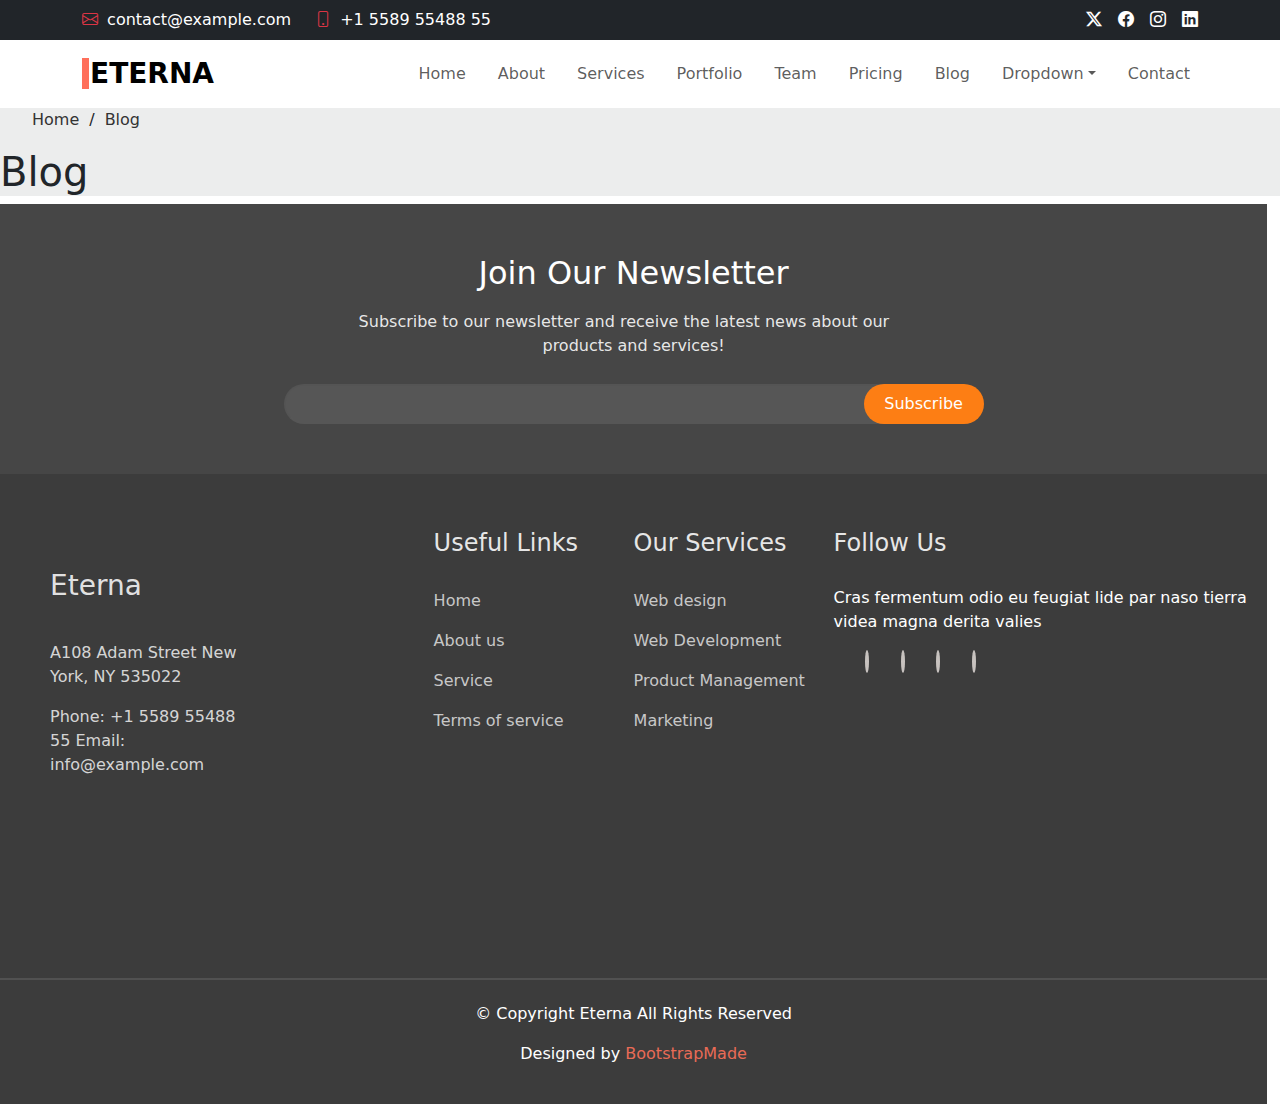
<file: public/pages/Blog.html>
<!DOCTYPE html>
    <html lang="en">
    <head>
    <meta charset="UTF-8">
    <meta name="viewport" content="width=device-width, initial-scale=1.0">
        <title>Blog-Eterna Bootstrap Template </title>
        <!-- logo of eterna -->
        <link rel="icon" href="../images/favicon.png">
        <link rel="stylesheet" href="../css/app.css">
    <!-- BOOTSTRAP CSS -->
    <link href="https://cdn.jsdelivr.net/npm/bootstrap@5.3.2/dist/css/bootstrap.min.css" rel="stylesheet">

    <!-- BOOTSTRAP ICONS -->
    <link rel="stylesheet" href="https://cdn.jsdelivr.net/npm/bootstrap-icons@1.11.1/font/bootstrap-icons.css">
    </head>
    <body>
                                                        <!-- nav-bar -->
        <!-- header -->
            <header id="header" class="header sticky-top">

    <!-- TOP BAR -->
    <div class="bg-dark text-white py-2">
    <div class="container d-flex justify-content-between align-items-center">

        <!-- LEFT -->
        <div class="d-flex align-items-center gap-4">

        <!-- EMAIL -->
        <span class="hover-email">
            <i class="bi bi-envelope text-danger me-1 social-icon"></i>
            <a href="" class="text-white  mail-link">contact@example.com</a>
        </span>

        <!-- PHONE-->
        <span>
            <i class="bi bi-phone text-danger me-1 social-icon"></i>
            <a href="#" class="text-white  .phone-link topbar-link">+1 5589 55488 55</a>
        </span>
        </div>

        <!-- RIGHT  ICONS -->
        <div class="d-flex align-items-center gap-3">
        <i class="bi bi-twitter-x social-icon"></i>
        <i class="bi bi-facebook social-icon"></i>
        <i class="bi bi-instagram social-icon"></i>
        <i class="bi bi-linkedin social-icon"></i>
        </div>

    </div>
    </div>


    <!-- NAVBAR -->
    <nav class="navbar navbar-expand-lg bg-white">
    <div class="container">

        <!-- LOGO -->
    <!-- LOGO -->
    <a class="navbar-brand fw-bold fs-3 logo-border" href="#">
    ETERNA
    </a>


        <!-- MENU RIGHT -->
        <div class="collapse navbar-collapse justify-content-end" id="navbarNav">
        <ul class="navbar-nav gap-3">

            <li class="nav-item"><a class="nav-link" href="/index.html">Home</a></li>
            <li class="nav-item"><a class="nav-link" href="./about.html">About</a></li>
            <li class="nav-item"><a class="nav-link" href="./Services.html">Services</a></li>
            <li class="nav-item"><a class="nav-link" href="./Portfolio.html">Portfolio</a></li>
            <li class="nav-item"><a class="nav-link" href="./Team.html">Team</a></li>
            <li class="nav-item"><a class="nav-link" href="./Pricing.html">Pricing</a></li>
            <li class="nav-item"><a class="nav-link" href="./Blog.html">Blog</a></li>

            <!-- DROPDOWN -->
            <li class="nav-item dropdown">
            <a class="nav-link dropdown-toggle" href="#" data-bs-toggle="dropdown">Dropdown</a>
            <ul class="dropdown-menu">
                <li><a class="dropdown-item" href="#">Dropdown 1</a></li>
                <ul class="dropdown-menu">
                </ul>
                <a class="nav-link dropdown-toggle" href="#" data-bs-toggle="dropdown"> Deep Dropdown</a>
                <ul class="dropdown-menu">
                <li><a class="dropdown-item" href="#">Dropdown 1</a></li>
                </ul>
                <li><a class="dropdown-item" href="#">Dropdown 2</a></li>
                <li><a class="dropdown-item" href="#">Dropdown 3 </a></li>
                <li><a class="dropdown-item" href="#">Dropdown 4</a></li>

            </ul>
            </li>

            <li class="nav-item"><a class="nav-link" href="./Contact.html">Contact</a></li>

        </ul>
        </div>

    </div>
    </nav>
</header>
        <!-- path-section-->
        
        <div class="container-bg ">
        <nav class="breadcrumbs ">
            <Ul   class="div-flex">
            <a href="/index.html">Home</a>  / 
            <a class="current">Blog </a>
            </Ul>
        </nav>
        <h1>Blog</h1>
        </div>
        <!-- end path section -->

                <section class="hero " >

                </section>

                    <!-- footer -->

                <section class="footer">
        <div class="footer-top">
            <h2>Join Our Newsletter</h2>
            <p>Subscribe to our newsletter and receive the latest news about our products and services!</p>
            <div class="footer-input">
                <input class="input" type="text">
                <button>Subscribe</button>
            </div>

        </div>
        <div class="footer-bottom">
                <div  class="top-div">
                 <div class="left-info">
                    <h3>Eterna</h3>
                <div>
                    <p>A108 Adam Street New York, NY 535022</p>
                </div>
                <div>
                    <p>
                    Phone: +1 5589 55488 55
                    Email: info@example.com
                    </p>
                </div>
                 </div>
                 <div class="left-links">
                    <h4>Useful Links</h4>
                <div>
                    <i class="fa-solid fa-angle-right"></i>
                    <a href="">Home</a>
                </div>
                <div>
                    <i class="fa-solid fa-angle-right"></i>
                    <a href="">About us</a>
                </div>
                <div>
                    <i class="fa-solid fa-angle-right"></i>
                    <a href="">Service</a>
                </div>
                <div>
                    <i class="fa-solid fa-angle-right"></i>
                    <a href="">Terms of service</a>
                </div>
                 </div>
           
                <div class="right-services">
                    <h4>Our Services</h4>
                    <div>
                        <i class="fa-solid fa-angle-right"></i>
                        <a href="">Web design</a>
                    </div>
                    <div>
                        <i class="fa-solid fa-angle-right"></i>
                        <a href="">Web Development</a>
                    </div>
                    <div>
                        <i class="fa-solid fa-angle-right"></i>
                       <a href=""> Product Management</a>
                    </div>
                    <div>
                        <i class="fa-solid fa-angle-right"></i>
                        <a href="">Marketing</a>
                    </div>
                </div>
                <div class="right">
                    <h4>Follow Us</h4>
                    <p>Cras fermentum odio eu feugiat lide par naso tierra videa magna derita valies</p>
                    <div class="icon-f">
                        <div><a href=""><i class="fa-brands fa-x-twitter"></i></a></div>
                      <div> <a href=""> <i class="fa-brands fa-facebook"></i></a></div>
                       <div><a href=""> <i class="fa-brands fa-instagram"></i></a></div>
                      <div> <a href=""> <i class="fa-brands fa-linkedin"></i></a></div>
                    </div>
                </div>
                 </div>
            <div class="copyright">
                <p>© Copyright Eterna All Rights Reserved</p>
                <p>Designed by <a href="">BootstrapMade</a></p>
            </div>
        </div>
     </section>



        <!-- section information -->
        <!-- footer -->
</body>
</html>
</file>
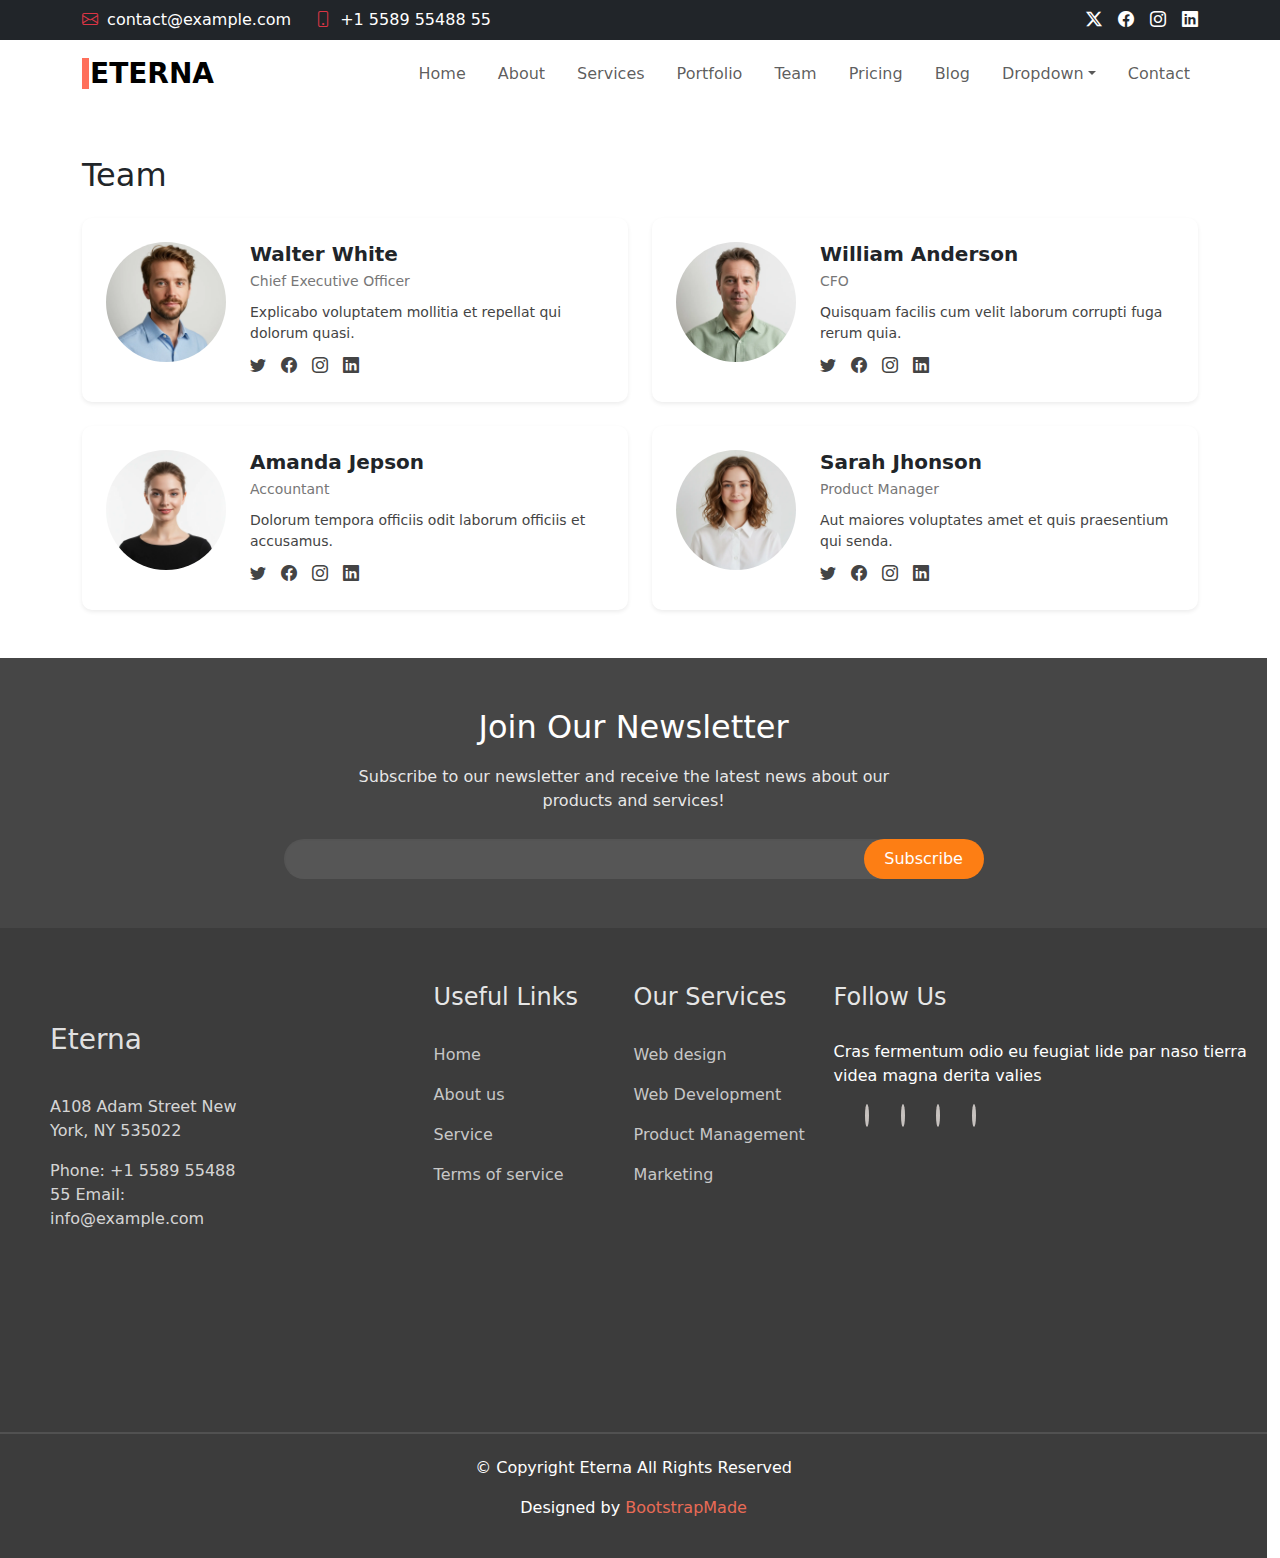
<file: public/pages/Team.html>
<!DOCTYPE html>
    <html lang="en">
    <head>
    <meta charset="UTF-8">
    <meta name="viewport" content="width=device-width, initial-scale=1.0">
    <link rel="stylesheet" href="https://cdn.jsdelivr.net/npm/bootstrap-icons@1.10.5/font/bootstrap-icons.css">
    <link rel="stylesheet" href="https://cdn.jsdelivr.net/npm/bootstrap@5.3.2/dist/css/bootstrap.min.css">
        <title>Team-Eterna Bootstrap Template  </title>
        <!-- logo of eterna -->
        <link rel="icon" href="../images/favicon.png">
        <link rel="icon" href="./public/images/favicon.png">
        <link rel="stylesheet" href="../css/app.css">
    <!-- BOOTSTRAP CSS -->
    <link href="https://cdn.jsdelivr.net/npm/bootstrap@5.3.2/dist/css/bootstrap.min.css" rel="stylesheet">

    <!-- BOOTSTRAP ICONS -->
    <link rel="stylesheet" href="https://cdn.jsdelivr.net/npm/bootstrap-icons@1.11.1/font/bootstrap-icons.css">
    </head>
    <body>
                                                        <!-- nav-bar -->
        <!-- header -->
            <header id="header" class="header sticky-top">

    <!-- TOP BAR -->
    <div class="bg-dark text-white py-2">
    <div class="container d-flex justify-content-between align-items-center">

        <!-- LEFT -->
        <div class="d-flex align-items-center gap-4">

        <!-- EMAIL -->
        <span class="hover-email">
            <i class="bi bi-envelope text-danger me-1 social-icon"></i>
            <a href="" class="text-white  mail-link">contact@example.com</a>
        </span>

        <!-- PHONE-->
        <span>
            <i class="bi bi-phone text-danger me-1 social-icon"></i>
            <a href="#" class="text-white  .phone-link topbar-link">+1 5589 55488 55</a>
        </span>
        </div>

        <!-- RIGHT  ICONS -->
        <div class="d-flex align-items-center gap-3">
        <i class="bi bi-twitter-x social-icon"></i>
        <i class="bi bi-facebook social-icon"></i>
        <i class="bi bi-instagram social-icon"></i>
        <i class="bi bi-linkedin social-icon"></i>
        </div>

    </div>
    </div>


    <!-- NAVBAR -->
    <nav class="navbar navbar-expand-lg bg-white">
    <div class="container">

        <!-- LOGO -->
    <!-- LOGO -->
    <a class="navbar-brand fw-bold fs-3 logo-border" href="#">
    ETERNA
    </a>


        <!-- MENU RIGHT -->
        <div class="collapse navbar-collapse justify-content-end" id="navbarNav">
        <ul class="navbar-nav gap-3">

           <li class="nav-item"><a class="nav-link" href="/index.html">Home</a></li>
            <li class="nav-item"><a class="nav-link" href="./about.html">About</a></li>
            <li class="nav-item"><a class="nav-link" href="./Services.html">Services</a></li>
            <li class="nav-item"><a class="nav-link" href="./Portfolio.html">Portfolio</a></li>
            <li class="nav-item"><a class="nav-link" href="./Team.html">Team</a></li>
            <li class="nav-item"><a class="nav-link" href="./Pricing.html">Pricing</a></li>
            <li class="nav-item"><a class="nav-link" href="./Blog.html">Blog</a></li>

            <!-- DROPDOWN -->
            <li class="nav-item dropdown">
            <a class="nav-link dropdown-toggle" href="#" data-bs-toggle="dropdown">Dropdown</a>
            <ul class="dropdown-menu">
                <li><a class="dropdown-item" href="#">Dropdown 1</a></li>
                <ul class="dropdown-menu">
                </ul>
                <a class="nav-link dropdown-toggle" href="#" data-bs-toggle="dropdown"> Deep Dropdown</a>
                <ul class="dropdown-menu">
                <li><a class="dropdown-item" href="#">Dropdown 1</a></li>
                </ul>
                <li><a class="dropdown-item" href="#">Dropdown 2</a></li>
                <li><a class="dropdown-item" href="#">Dropdown 3 </a></li>
                <li><a class="dropdown-item" href="#">Dropdown 4</a></li>

            </ul>
            </li>

            <li class="nav-item"><a class="nav-link" href="./Contact.html">Contact</a></li>

        </ul>
        </div>

    </div>
    </nav>
</header>
    <!-- path-section-->
    <!-- section team -->
     <section id="team" class="team py-5">
  <div class="container">

    <div class="section-title mb-4">
      <h2>Team</h2>
    </div>

    <div class="row gy-4">

      <!-- Member 1 -->
      <div class="col-lg-6">
        <div class="team-member d-flex align-items-start p-4 shadow-sm">
          <img src="../images/person/person-m-7.webp" class="rounded-circle me-4" width="120" alt="">
          <div>
            <h4>Walter White</h4>
            <span>Chief Executive Officer</span>
            <p>Explicabo voluptatem mollitia et repellat qui dolorum quasi.</p>
            <div class="social">
              <a href="#"><i class="bi bi-twitter"></i></a>
              <a href="#"><i class="bi bi-facebook"></i></a>
              <a href="#"><i class="bi bi-instagram"></i></a>
              <a href="#"><i class="bi bi-linkedin"></i></a>
            </div>
          </div>
        </div>
      </div>

      <!-- Member 2 -->
      <div class="col-lg-6">
        <div class="team-member d-flex align-items-start p-4 shadow-sm">
          <img src="../images/person/person-m-6.webp" class="rounded-circle me-4" width="120" alt="">
          <div>
            <h4>William Anderson</h4>
            <span>CFO</span>
            <p>Quisquam facilis cum velit laborum corrupti fuga rerum quia.</p>
            <div class="social">
              <a href="#"><i class="bi bi-twitter"></i></a>
              <a href="#"><i class="bi bi-facebook"></i></a>
              <a href="#"><i class="bi bi-instagram"></i></a>
              <a href="#"><i class="bi bi-linkedin"></i></a>
            </div>
          </div>
        </div>
      </div>

      <!-- Member 3 -->
      <div class="col-lg-6">
        <div class="team-member d-flex align-items-start p-4 shadow-sm">
          <img src="../images/person/person-f-4.webp" class="rounded-circle me-4" width="120" alt="">
          <div>
            <h4>Amanda Jepson</h4>
            <span>Accountant</span>
            <p>Dolorum tempora officiis odit laborum officiis et accusamus.</p>
            <div class="social">
              <a href="#"><i class="bi bi-twitter"></i></a>
              <a href="#"><i class="bi bi-facebook"></i></a>
              <a href="#"><i class="bi bi-instagram"></i></a>
              <a href="#"><i class="bi bi-linkedin"></i></a>
            </div>
          </div>
        </div>
      </div>

      <!-- Member 4 -->
      <div class="col-lg-6">
        <div class="team-member d-flex align-items-start p-4 shadow-sm">
          <img src="../images/person/person-f-8.webp" class="rounded-circle me-4" width="120" alt="">
          <div>
            <h4>Sarah Jhonson</h4>
            <span>Product Manager</span>
            <p>Aut maiores voluptates amet et quis praesentium qui senda.</p>
            <div class="social">
              <a href="#"><i class="bi bi-twitter"></i></a>
              <a href="#"><i class="bi bi-facebook"></i></a>
              <a href="#"><i class="bi bi-instagram"></i></a>
              <a href="#"><i class="bi bi-linkedin"></i></a>
            </div>
          </div>
        </div>
      </div>

    </div>

  </div>
</section>
    <!--  footer -->
      <section class="footer">
        <div class="footer-top">
            <h2>Join Our Newsletter</h2>
            <p>Subscribe to our newsletter and receive the latest news about our products and services!</p>
            <div class="footer-input">
                <input class="input" type="text">
                <button>Subscribe</button>
            </div>

        </div>
        <div class="footer-bottom">
                <div  class="top-div">
                 <div class="left-info">
                    <h3>Eterna</h3>
                <div>
                    <p>A108 Adam Street New York, NY 535022</p>
                </div>
                <div>
                    <p>
                    Phone: +1 5589 55488 55
                    Email: info@example.com
                    </p>
                </div>
                 </div>
                 <div class="left-links">
                    <h4>Useful Links</h4>
                <div>
                    <i class="fa-solid fa-angle-right"></i>
                    <a href="">Home</a>
                </div>
                <div>
                    <i class="fa-solid fa-angle-right"></i>
                    <a href="">About us</a>
                </div>
                <div>
                    <i class="fa-solid fa-angle-right"></i>
                    <a href="">Service</a>
                </div>
                <div>
                    <i class="fa-solid fa-angle-right"></i>
                    <a href="">Terms of service</a>
                </div>
                 </div>
           
                <div class="right-services">
                    <h4>Our Services</h4>
                    <div>
                        <i class="fa-solid fa-angle-right"></i>
                        <a href="">Web design</a>
                    </div>
                    <div>
                        <i class="fa-solid fa-angle-right"></i>
                        <a href="">Web Development</a>
                    </div>
                    <div>
                        <i class="fa-solid fa-angle-right"></i>
                       <a href=""> Product Management</a>
                    </div>
                    <div>
                        <i class="fa-solid fa-angle-right"></i>
                        <a href="">Marketing</a>
                    </div>
                </div>
                <div class="right">
                    <h4>Follow Us</h4>
                    <p>Cras fermentum odio eu feugiat lide par naso tierra videa magna derita valies</p>
                    <div class="icon-f">
                        <div><a href=""><i class="fa-brands fa-x-twitter"></i></a></div>
                      <div> <a href=""> <i class="fa-brands fa-facebook"></i></a></div>
                       <div><a href=""> <i class="fa-brands fa-instagram"></i></a></div>
                      <div> <a href=""> <i class="fa-brands fa-linkedin"></i></a></div>
                    </div>
                </div>
                 </div>
            <div class="copyright">
                <p>© Copyright Eterna All Rights Reserved</p>
                <p>Designed by <a href="">BootstrapMade</a></p>
            </div>
        </div>
     </section>
    <!-- fin footer -->
     
</body>
</html>
</file>
<file: public/css/app.css>
*{
    padding: 0;
    margin: 0;
    box-sizing: border-box;
    text-decoration: none;
    /*  pour empêcher le side scroll global */
}
    /*NAVBAR LINKS (underline + red)*/
    .navbar .nav-link:hover {
    color: #ff6f5b;
    
    text-decoration-color: #ff6f5b;
    }

    /* SOCIAL ICON HOVER */
    .social-icon {
    transition: 0.3s;
    cursor: pointer;
    }
    .social-icon:hover {
    color: #ff6f5b;
    }

    /*PHONE (red only, NO underline) */
    .topbar-link {
    text-decoration: none;
    transition: 0.3s;
    }
    .topbar-link:hover {
    color: #ff6f5b;
    text-decoration: none;    
    }

    /*  EMAIL (underline + red) */
    .mail-link {
    text-decoration: none;
    transition: 0.3s;
    }
    .mail-link:hover {
    color: #ff6f5b;
    text-decoration: underline;
    text-decoration-color: #ff6f5b;
    }
    .hover-email:hover {
    color: #ff6f5b;
    }

    /* Border rouge à gauche du logo */
    .logo-border {
    position: relative;
    padding-left: 0.5rem; /* espace entre le border et le texte */
    color: #db5050; 
    text-decoration: none;
    transition: color 0.3s;
    }
            /* border */
    .logo-border::before {
    content: '';
    position: absolute;
    left: 0;
    top: 10px;
    height: 60%;
    width: 7px; /* épaisseur de la ligne */
    background-color: #ff6f5b; 
    }

    /* ! i just want to fix the hover for dropdown  */
    /* .dropdown-menu > .dropdown-item:hover{
        color: #ff6f5b;

    } */
    /* DROPDOWN ITEMS */
    .dropdown-item:hover {
    color: #5bff61;
    }

*{
    padding: 0;
    margin: 0;
    box-sizing: border-box;
    text-decoration: none;
    
}





/*  &section of client  */
.clients-section{
    text-align: center;
}

#clients-id h2 .border-class
{
    border-bottom: 5px solid  #db5050;
    padding-bottom:15px ;


}

#clients-id h2.border-class {
    border-bottom: 3px solid #db5050;
    padding-bottom: 10px;
    display: inline-block;
}

.images-box   > img{
    width: 10vw;
    height: 10vh;

}
/* transition  */

.images-box > img{
    color: #333;
    cursor: pointer;
    opacity: 0.5;
    transition: 0.3s;
    filter: grayscale(100);

}

.images-box > img:hover{
    filter: none;
    opacity: 1;
}



/* & the end of section of client  */

/* this is section carousel home */
.carousel{
    width: 99vw;
    height: 500px;
    display: flex;
    justify-content:center ;
    align-items: center;
}
#picture{
    width: 100VW;
    height: 450px;
    transform: scale();
}
.overlay{
    position: absolute;
    top: 0;
    left: 0;
    width: 100%;
    height: 100%;
    background-color: rgba(255, 255,255, 0.5);
    z-index: 1;
}
.carousel-button{
    width: 140px;
    height: 30px;
    border: none;
    border-radius: 20px;
    background-color:#e96b56;
    z-index:2 ;
}
.carousel-button a{
    color:white;
    text-decoration: none;
}
.carousel-caption{
    position: absolute;
    z-index: 5;
    display: flex;
    flex-direction: column;
    justify-content: center;
    align-items: center;
    height: 500px;
}
.carousel-caption h2{
    padding-bottom: 30px;
    color: #545454;
}
.carousel-caption p{
    color: #54545475;
    padding-bottom: 20px;
    width: 700px;
}
.carousel-control-prev{
   color: coral;
}
/* fin section carousel */
/* this is info */
.icons{
    width: 90vw;
    /* background-color: rgb(89, 82, 82); */
   
    display: flex;
    justify-content: space-between;
    gap: 20px;
    margin: 20;
    
}
/* & do it by meriem jabrane  */
.icons{
    padding-left: 40px ;
}
.icons div{
    height: 230px;
    /* background-color: #e96b56; */
    position: relative;
    overflow: hidden;
    padding: 25px;
    border-radius: 12px;
    background: #fff;
    transition: 0.3s ease;
}
 /* transition */
.icons div::before {
    content: "";
    position: absolute;
    left: 0;
    bottom: -100%;
    width: 100%;
    height: 100%;
    background: #e96b56;
    z-index: -1;
    transition: 0.6s ease;
}

.icons div:hover::before {
    bottom: 0;
}


.icons div * {
    position: relative;
    z-index: 2;
}


.icons i {
    font-size: 35px;
    margin-bottom: 15px;
    color: #333;
}


.icons div:hover h2,
.icons div:hover p,
.icons div:hover i {
    color: white;
}

.icons div:hover{
    /* color: white;  */
    box-shadow: 3px 10px #e6e4e3;
    transform: translateY(-15px);
}
    .did:hover{
        color: #e6e4e3;
    } 
    .did{
        
        padding: 20px;
    color: #e96b56;
    text-align: center;
    }

/* & do it by meriem jabrane  */
.tem{
    margin-top: 10px;
}
.cont{
    padding: 50px  40px;
} 
/* & end  */


/* .tem{ 
    display: grid;
    column-gap: 20px;
    grid-template-rows: repeat(2fr);
}
.tems{
    width: 700px;
}
*/
 .voluptatem {
    width: 100%;
    padding: 40px 60px;
    box-sizing: border-box;
}

.tem {
    display: flex;
    gap: 50px;
    align-items: flex-start;
}

.cont {
    flex: 1;
}

.cont h1 {
    font-size: 36px;
    margin-bottom: 10px;
    font-weight: 700;
    color: #333;
}

.subtitle {
    color: #7f8c8d;
    font-style: italic;
    margin-bottom: 25px;
}

.cont ul {
    list-style: none;
    padding: 0;
}

.cont ul li {
    margin-bottom: 20px;
    padding-left: 30px;
    position: relative;
    line-height: 1.5;
}
.subtitle{
    color: rgb(208, 204, 204);
}

.cont p {
    margin-top: 20px;
    color: #444;
    line-height: 1.7;
}

.image-box {
    flex: 1;
}

.image-box img {
    width: 90%;
    border-radius: 5px;
    object-fit: cover;
}



/* & the end of section of client  */
.box {
    padding: 60px 40px;
    background: url("CHEMIN-DE-TA-IMAGE.jpg") center/cover no-repeat;
    backdrop-filter: blur(3px);
}

.row1, .row2 {
    display: flex;
    justify-content: space-between;
    gap: 25px;
    margin-bottom: 40px;
}

.card {
    background: rgba(0, 0, 0, 0.55);
    padding: 25px;
    border-radius: 12px;
    width: 32%;
    color: white;
    text-align: center;
    transition: 0.3s ease;
}

.card i, .card svg {
    font-size: 40px;
    margin-bottom: 15px;
    /* color: #ffd700;  */
}

.card:hover {
    transform: translateY(-6px);
    background: #e96b56;
    color: white;
}
.cart div, .box-shadow{
    border: 1px solid;
   padding: 10px;
   box-shadow: 5px 10px #fbe1dd;
   background: #e96b56;
   padding: 10px;

 }

.card h2 {
    font-size: 20px;
    margin-bottom: 10px;
    font-weight: 600;
}

.card p {
    font-size: 15px;
    opacity: 0.9;
}

 .skills {
    width: 90%;
    max-width: 600px;
    margin: 40px auto;
    font-family: 'Poppins', sans-serif;
}

.skills h2 {
    text-align: center;
    font-size: 28px;
    margin-bottom: 5px;
}

.skills .intro {
    text-align: center;
    font-style: italic;
    color: #444;
    margin-bottom: 25px;
}

.skill {
    margin-bottom: 20px;
}

.skill-name {
    font-weight: 600;
    margin-bottom: 5px;
    display: block;
}

.bar {
    width: 100%;
    height: 12px;
    background: #ddd;
    border-radius: 20px;
    overflow: hidden;
}
.titpar{
    text-align: center;
}
.titpar ,h1{
    font-size: 2rem;
  color: #333;
  margin-bottom: 8px;
}
.underline {
  display: inline-block;
  width: 60px;         
  height: 4px;         
  background-color: #e32636; 
  border-radius: 2px;  
}
/* .skills{
 
    display: flex;
    flex-direction: row;
    width: 95vw;
    grid-template-rows: auto auto;
    column-gap: 30px;
}  */

@media(max-width: 900px) {
    .icons{
        flex-direction: column;
    }
    .row1, .row2 {
        flex-direction: column;
    }

    .card {
        width: 100%;
    }.tem {
        flex-direction: column;
    }
    
}
/* footer */
.footer{
    width: 99vw;
    height: 100vh;
}
.footer-top{
    width: 100%;
    height: 30%;
    display: flex;
    flex-direction: column;
    justify-content: center;
    align-items: center;
    background-color: #464646;
}
.footer-input{
        width: 700px;
        position: relative;
        padding-top: 10px;
    }
.footer-input:hover button{
    background-color:#e96b56 ;  
    border-color: #e96b56;
}
.input:focus{
    outline: none;
    border-color: #e96b56;
    color: aliceblue;
    padding-left: 20px;
}
.footer-input input{
    width: 90%;
    height: 40px;
    /* border: none; */
    border-radius: 20px;
    border-color: rgba(128, 128, 128, 0.011);
    background-color: #565656;
}
.footer-input button{
    width: 120px;
    height: 40px;
    border: none;
    border-radius: 20px;
    background-color: #fd7e14;
    color: rgb(255, 255, 255);
    position: absolute;
    right:0px;
}
.footer-top p{
    color: #ffffffe1;
    width: 550px;
    text-align-last:center ;
}
.footer-top h2{
    color:white ;
    padding-bottom: 10px;
}
.footer-bottom{
    width: 100%;
    height: 70%;
    background-color:#3C3C3C;
}
.top-div{
    display: grid;
    grid-template-columns: 1fr 200px 200px 1fr;
    justify-content: center;
    height: 80%;
    padding-top: 25px;
}
.top-div a{
    text-decoration: none;
    color:#ffffffb9;
}
.top-div h4{
    color: #ffffffe0;
}
.left-info p{
    color: #ffffffcd;
}
.left-info h3{
    color: #ffffffdd;
}
.left-info{
    height: 350px;
    padding-top: 70px;
    padding-left: 50px;
}
.left-info p{
    width: 200px;
}
.left-info h3{
    padding-bottom: 30px;
}
    .left-links{
    height: 350px;
    display: grid;
    grid-template-rows:60px 40px 40px 40px 40px;
    padding-top: 30px;
    }
.right-services{
height: 350px;
    display: grid;
        grid-template-rows:60px 40px 40px 40px 40px;
        padding-top: 30px;

    }
.right{
height: 350px;
padding-top: 30px;
}
.right p{
padding-top: 20px;
color: #FFFFFF;
}
.icon-f{
    display: flex;
    width: 40%;
    justify-content: space-evenly;  
    align-items: center;
}
.icon-f > div a{
    border: 2px #c7c2bf solid;
    border-radius: 50%;
}
.icon-f > div:hover a{
    color: #e96b56;
    border-color: #e96b56;

}.icon-f > div i{
    width: 40px;
    height: 40px;
}
.left-links ,.right-services > div i{
    color: #e96b56;
}
.left-links > div:hover a{
    color: #e96b56;
    transition: 1s ease;
}
.right-services > div:hover a{
    color: #e96b56;
        transition: 1s ease;
}
.copyright{
    width: 100%;
    height:20% ;
    background-color: #3C3C3C;
    display: flex;
    flex-direction: column;
    justify-content: center;
    align-items: center;
    color: #FFFFFF;
    border-top: 2px solid rgba(95, 94, 95, 0.612);
    
}
.copyright > p a{
    text-decoration: none;
    color: #e96b56;
}
  /* about page ---------------------------------------------------------------------------------------------------------------------------------------------------------
   */
.test-child > .left-child > div img{
    width: 70px;

   }
   .test-child > .right-child > div img{
    width: 70px;
   }
   .testimonials{
    width: 99vw;
    height: 150vh;
    background-color: #f9f6f5;
   }
   .test-top{
    width: 100%;
    height: 10%;
    display: flex;
    flex-direction: column;
    justify-content: center;
    align-items: center;
    color: #545454;
    
   }
   .test-top p{
    padding-top: 10px;
    color: #545454;
   }
   .test-bottom{
    width: 100%;
    height: 90%;
    display: flex;
    flex-direction: column;
        justify-content: space-between;
   }
   .test-child{
    width: 80;
    height: 300px;
    display: flex;
    justify-content: space-between;
    gap: 30px;
    padding-left: 100px;
   }
   .left-child{
    background-color: #FFFFFF;
    width: 50%;
    height: 80%;
    box-shadow: 0 4px 15px 15px rgba(0, 0, 0, 0,18);
    transform: translateY( 20px);
   }
   .right-child{
    width: 50%;
    height: 80%;
    background-color: #FFFFFF;
    transform: translateY(10px);
   }
   .parent-lf{
    display: flex;
    padding-left: 20px;
    align-items: center;
    transition: 1s;
   }
   .parent-lf img{
    border-radius: 50%;
   }
   .parent-rt{
    display: flex;
    padding-left: 20px;
    align-items: center;
    transition: 1s;
   }
   .parent-rt img{
    border-radius: 50%;
   }
   .rt-ch{
    display: flex;
    flex-direction: column;
    align-items: center;
    padding-left: 10px;
    
   }
   .p-b{
    padding-left: 10px;
   }
   
   .stars > span i{
    color:#FFC107;
   }
   .stars{
    padding-bottom: 30px;
    width: 200px;
    padding-left: 10px;
    
   }
   .rt-ch p{
    width: 160px;
    padding-bottom: px;
   }
   .after{
    border-bottom: 2px solid #e96b56;
    width: 50px;
    height: 10px;
   }
   /* team page-------------------------------------------------------------------------------------------------------------------------------------------------------- */
   .team-member {
  background: #fff;
  border-radius: 10px;
  transition: 0.3s ease;
}

.team-member:hover {
  transform: translateY(-5px);
  box-shadow: 0 8px 20px rgba(0,0,0,0.15);
}

.team-member h4 {
  font-size: 20px;
  margin-bottom: 5px;
  font-weight: 600;
}

.team-member span {
  display: block;
  color: #777;
  font-size: 14px;
  margin-bottom: 10px;
}

.team-member p {
  margin: 0 0 10px 0;
  font-size: 14px;
  color: #444;
}

.team-member .social a {
  margin-right: 10px;
  color: #444;
  transition: 0.3s;
}

.team-member .social a:hover {
  color: #f44430;
}
   @media(max-width:425){
    #team{
        display: flex;
        flex-direction: column-reverse;
    }
   }



/* *   file about  */



/* section statistiques  */

.stats-section{
    padding: 50px ;
}
.stats-box{
    max-width:1200px ;
    margin : auto;
    display: grid;
    grid-template-columns: repeat(4,1fr);
    gap: 40px;
}

.stat-item{
    display: flex;
    align-items: center;
    gap: 20px;
    
}

.icon{
    height: 15vh;
    font-size: 40px;
    color: #db5050;
}
.stat-text > h3 {
    font-size: 48px;
    margin: 0;
    font-weight: 700;
    color: #4f4e4e;
}

.stat-text h4 {
    font-size: 18px;
    font-weight: 600;
    color: #545353;
}
.stat-text p{
    
    font-size: 15px;
    color: #919191;
}

/*  *  animation  */
.stat-item{
    opacity: 0;
    transform: translate(20px);
    animation: fadeUp 0.8s ease-out forwards;
}
.stat-item:nth-child(1){
    animation-delay: 0.1s;
}
.stat-item:nth-child(2){
    animation-delay: 0.3s;
}
.stat-item:nth-child(3){
    animation-delay: 0.5s;
}
.stat-item:nth-child(4){
    animation-delay: 0.7s;
}

@keyframes fadeUp {
    to {
        opacity: 1;
        transform: translatex(0);
    }

}
/* /* * end animation   */

/* * end animation  */
/* contact */
.section-contact{
    width: 99vw;
    height: 400px;
    background-color: #f6f3f2;
    flex-wrap: wrap;
}
.parent-contact{
    display: flex;
    justify-content: space-around;
    align-items: center;
    padding-top: 30px;
    padding-bottom: 30px;
}
.left-contact{
    background-color: #FFFFFF;
    width: 300px;
    
}
.parent-ct{
    height: 300px;
    display: flex;
    flex-direction: column;
    border: none;

}
.email-input{
    display: flex;
    justify-content: center;
    align-items: center;
    
}
.email-inputt{
    height: 130px;
    display: flex;
    flex-direction: column;
    justify-content: center;
    align-items: center;
}
.email-inputt input{
    width: 400px;
    height: 50px;
}
.send{
    width: 150px;
    display: flex;
    justify-content: center;
    background-color: #e84610;
    color: white;
    border: none;
    border-radius: 20px;
}
.send-bt{
    width: 50vwpx;
    display: flex;
    justify-content: center;
    /* padding-top: 100px; */
}
@media(max-width:425px){
    .footer{
        display: flex;
        flex-direction: column-reverse;
    }
    .footer-input input{
        width: 100px;
        
    }
   .footer-input{
    width: 200px;
   }
   .icon-f{
    position: absolute;
    left: 5px;
   }
}


/* * portfolio section  */
/* under  nav bar  */
.container-bg {
    background-color: #eceded;
}





/* hover */
.portfolio-filters:hover{
    color: #db5050;
}

/* Boutons filtres */
.filter-btn {
    cursor: pointer;
    font-weight: 500;
    font-size: 18px;
    color: #333;
    transition: color 0.3s;
    /* background-color: #5bff61; */
    padding-inline: 40px;
    
    }
        /* hover  */
    .filter-btn:hover {
    color: #ff6f5b;
    }

    /* Items portfolio par défaut */
    .portfolio-item {
    transition: all 0.5s ease;
    transform: scale(1);
    opacity: 1;
    }

    /* Hover: overlay et icônes */
    .portfolio-content {
    position: relative;
    overflow: hidden;
    }

    .portfolio-content img {
    transition: transform 0.5s ease, opacity 0.5s ease;
    display: block;
    width: 60%;
    height: 60%;
    }


    /*  Assure que le container portfolio ne dépasse pas */
    .container-portfolio {
    padding-left: 15px;  
    padding-right: 15px;
    }

    /*  ce code c'est pour Supprime marges négatives de la row */
    .portfolio-container.row {
    margin-left: 0;
    margin-right: 0;
    }

    .portfolio-content:hover img {
    transform: scale(1.1);
    opacity: 0.7;
    }

    .portfolio-icons {
    position: absolute;
    top: 50%;
    left: 50%;
    transform: translate(-50%, -50%);
    display: flex;
    gap: 15px;
    opacity: 0;
    transition: opacity 0.5s ease;
    }

    .portfolio-content:hover .portfolio-icons {
    opacity: 1;
    }

    /* ALL visible */
    #filter-all:checked ~ .portfolio-container .portfolio-item {
    opacity: 1;
    transform: scale(1);
    pointer-events: auto;
    }

    /* App - seulement 3 visibles */
    #filter-app:checked ~ .portfolio-container .filter-app:nth-child(1),
    #filter-app:checked ~ .portfolio-container .filter-app:nth-child(2),
    #filter-app:checked ~ .portfolio-container .filter-app:nth-child(5) {
    opacity: 1;
    transform: scale(1);
    pointer-events: auto;
    }
    #filter-app:checked ~ .portfolio-container .filter-app:not(:nth-child(1)):not(:nth-child(2)):not(:nth-child(5)) {
    opacity: 0;
    transform: scale(0);
    pointer-events: none;
    }

    /* Product - seulement 3 visibles */
    #filter-product:checked ~ .portfolio-container .filter-product:nth-child(4),
    #filter-product:checked ~ .portfolio-container .filter-product:nth-child(5),
    #filter-product:checked ~ .portfolio-container .filter-product:nth-child(6) {
    opacity: 1;
    transform: scale(1);
    pointer-events: auto;
    }
    #filter-product:checked ~ .portfolio-container .filter-product:not(:nth-child(4)):not(:nth-child(5)):not(:nth-child(6)) {
    opacity: 0;
    transform: scale(0);
    pointer-events: none;
    }

    /* Branding - seulement 3 visibles */
    #filter-branding:checked ~ .portfolio-container .filter-branding:nth-child(7),
    #filter-branding:checked ~ .portfolio-container .filter-branding:nth-child(8),
    #filter-branding:checked ~ .portfolio-container .filter-branding:nth-child(9) {
    opacity: 1;
    transform: scale(1);
    pointer-events: auto;
    }
    #filter-branding:checked ~ .portfolio-container .filter-branding:not(:nth-child(7)):not(:nth-child(8)):not(:nth-child(9)) {
    opacity: 0;
    transform: scale(0);
    pointer-events: none;
    }

    /* Books - seulement 3 visibles */
    #filter-books:checked ~ .portfolio-container .filter-books:nth-child(10),
    #filter-books:checked ~ .portfolio-container .filter-books:nth-child(11),
    #filter-books:checked ~ .portfolio-container .filter-books:nth-child(12) {
    opacity: 1;
    transform: scale(1);
    pointer-events: auto;
    }
    #filter-books:checked ~ .portfolio-container .filter-books:not(:nth-child(10)):not(:nth-child(11)):not(:nth-child(12)) {
    opacity: 0;
    transform: scale(0);
    pointer-events: none;
    }
    /* Container-Portfolio Animation */
    .container-portfolio {
    opacity: 0;
    transform: translateY(20px);
    animation: fadeInUp 0.8s ease forwards;
    }

    /* Animation Keyframes */
    @keyframes fadeInUp {
    0% {
        opacity: 0;
        transform: translateY(20px);
    }
    100% {
        opacity: 1;
        transform: translateY(0);
    }
    }

    /* Transition pour tous les éléments enfants */
    .container-portfolio * {
    transition: all 0.5s ease;
    }

    /* *  end portfolio section  */

/* *        blog file  */
.div-flex{
    display: flex;
    align-items: center;
    gap: 10px;
    text-decoration: none;
}
.div-flex   a {
    text-decoration: none;
    color: #333;
}
.div-flex a:hover{
    color: orangered;
}




/* *  blog ------------------------------ */



/*
# Section Articles
*/
.mes-articles {
  padding-top: 30px; /* Espace des articles */
}

.article-item {
  background-color: #fff; 
  box-shadow: 0 4px 10px #0000001a;
  padding: 20px; 
  margin-bottom: 20px; 
}

.article-img img {
  width: 100%;
  height: auto;
  border-radius: 5px; 
}

.article-title a {
  color: #333;
  text-decoration: none;
  font-weight: bold;
  font-size: 22px;
}

.article-title a:hover {
  color: #0d6efd; 
}

.article-meta ul {
  list-style: none;
  padding: 0;
  display: flex;
  gap: 15px;
  font-size: 14px;
  color: #666;
  margin-top: 10px;
}

.article-meta i {
  margin-right: 5px;
  color: #999;
}

.article-content p {
  margin-top: 15px;
  font-size: 15px;
  line-height: 1.6;
}

.read-more a {
  display: inline-block;
  margin-top: 10px;
  padding: 5px 15px;
  background-color: #0d6efd;
  color: #fff;
  text-decoration: none;
  border-radius: 3px;
  font-size: 14px;
}

.read-more a:hover {
  background-color: #084298; /* Couleur un peu plus foncée au survol */
}

/*
# Pagination
*/
.pagination-section {
  margin-top: 30px;
}

.pagination-list {
  display: flex;
  list-style: none;
  gap: 5px;
  padding: 0;
}

.pagination-list li a {
  display: inline-block;
  padding: 5px 10px;
  color: #0d6efd;
  text-decoration: none;
  border-radius: 3px;
}

.pagination-list li a.active,
.pagination-list li a:hover {
  background-color: #0d6efd;
  color: #fff;
}

/*
# Sidebar
*/
.sidebar-widgets .widget {
  margin-bottom: 30px;
  background-color: #f8f9fa; /* Fond gris clair */
  padding: 15px;
  border-radius: 5px;
}

.sidebar-widgets .widget h3 {
  font-size: 18px;
  margin-bottom: 15px;
}

.sidebar-widgets .widget ul {
  list-style: none;
  padding: 0;
  margin: 0;
}

.sidebar-widgets .widget ul li {
  margin-bottom: 10px;
}

.sidebar-widgets .widget ul li a {
  text-decoration: none;
  color: #0d6efd;
}

.sidebar-widgets .widget ul li a:hover {
  text-decoration: underline;
}

/*
#  Articles récents
*/
.recent-post {
  display: flex;
  gap: 10px;
  margin-bottom: 10px;
}

.recent-post img {
  width: 60px;
  height: 60px;
  object-fit: cover;
  border-radius: 5px;
}

.recent-post div a {
  display: block;
  font-size: 14px;
  color: #333;
  text-decoration: none;
}

.recent-post div a:hover {
  color: #0d6efd;
}

.recent-post div time {
  font-size: 12px;
  color: #666;
}

/*-- Tags
*/
.tags-widget ul {
  display: flex;
  flex-wrap: wrap;
  gap: 8px;
  padding: 0;
}

.tags-widget ul li {
  list-style: none;
}

.tags-widget ul li a {
  text-decoration: none;
  background-color: #0d6efd;
  color: #fff;
  padding: 5px 10px;
  border-radius: 3px;
  font-size: 12px;
}

.tags-widget ul li a:hover {
  background-color: #084298;
}

/** partie formulaire */
.search-widget form {
    display: flex;
    }

    .search-widget input[type="text"] {
    flex: 1;
    padding: 5px 10px;
    border: 1px solid #ccc;
    border-radius: 3px 0 0 3px;
    }

    .search-widget button {
    padding: 5px 10px;
    border: 1px solid #0d6efd;
    background-color: #0d6efd;
    color: #fff;
    border-radius: 0 3px 3px 0;
    }

    .search-widget button:hover {
    background-color: #084298;
    }
</file>
